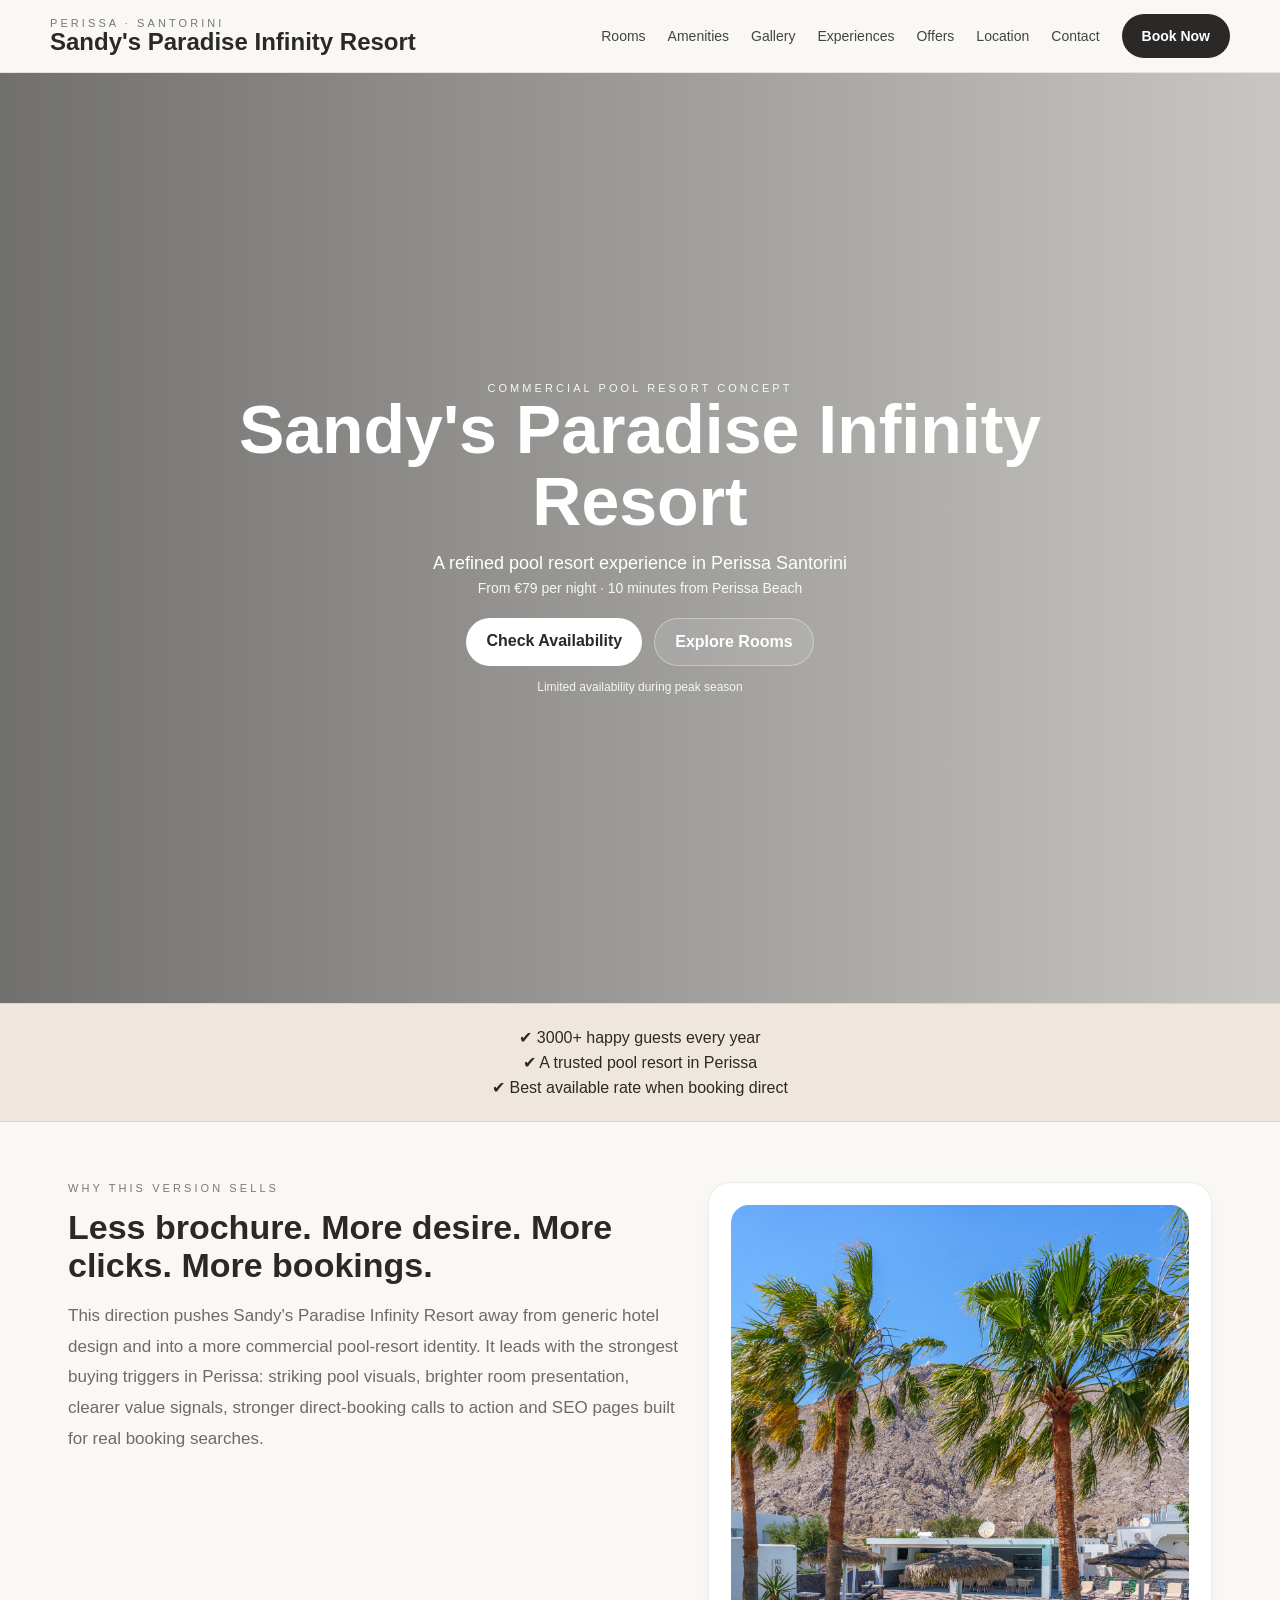
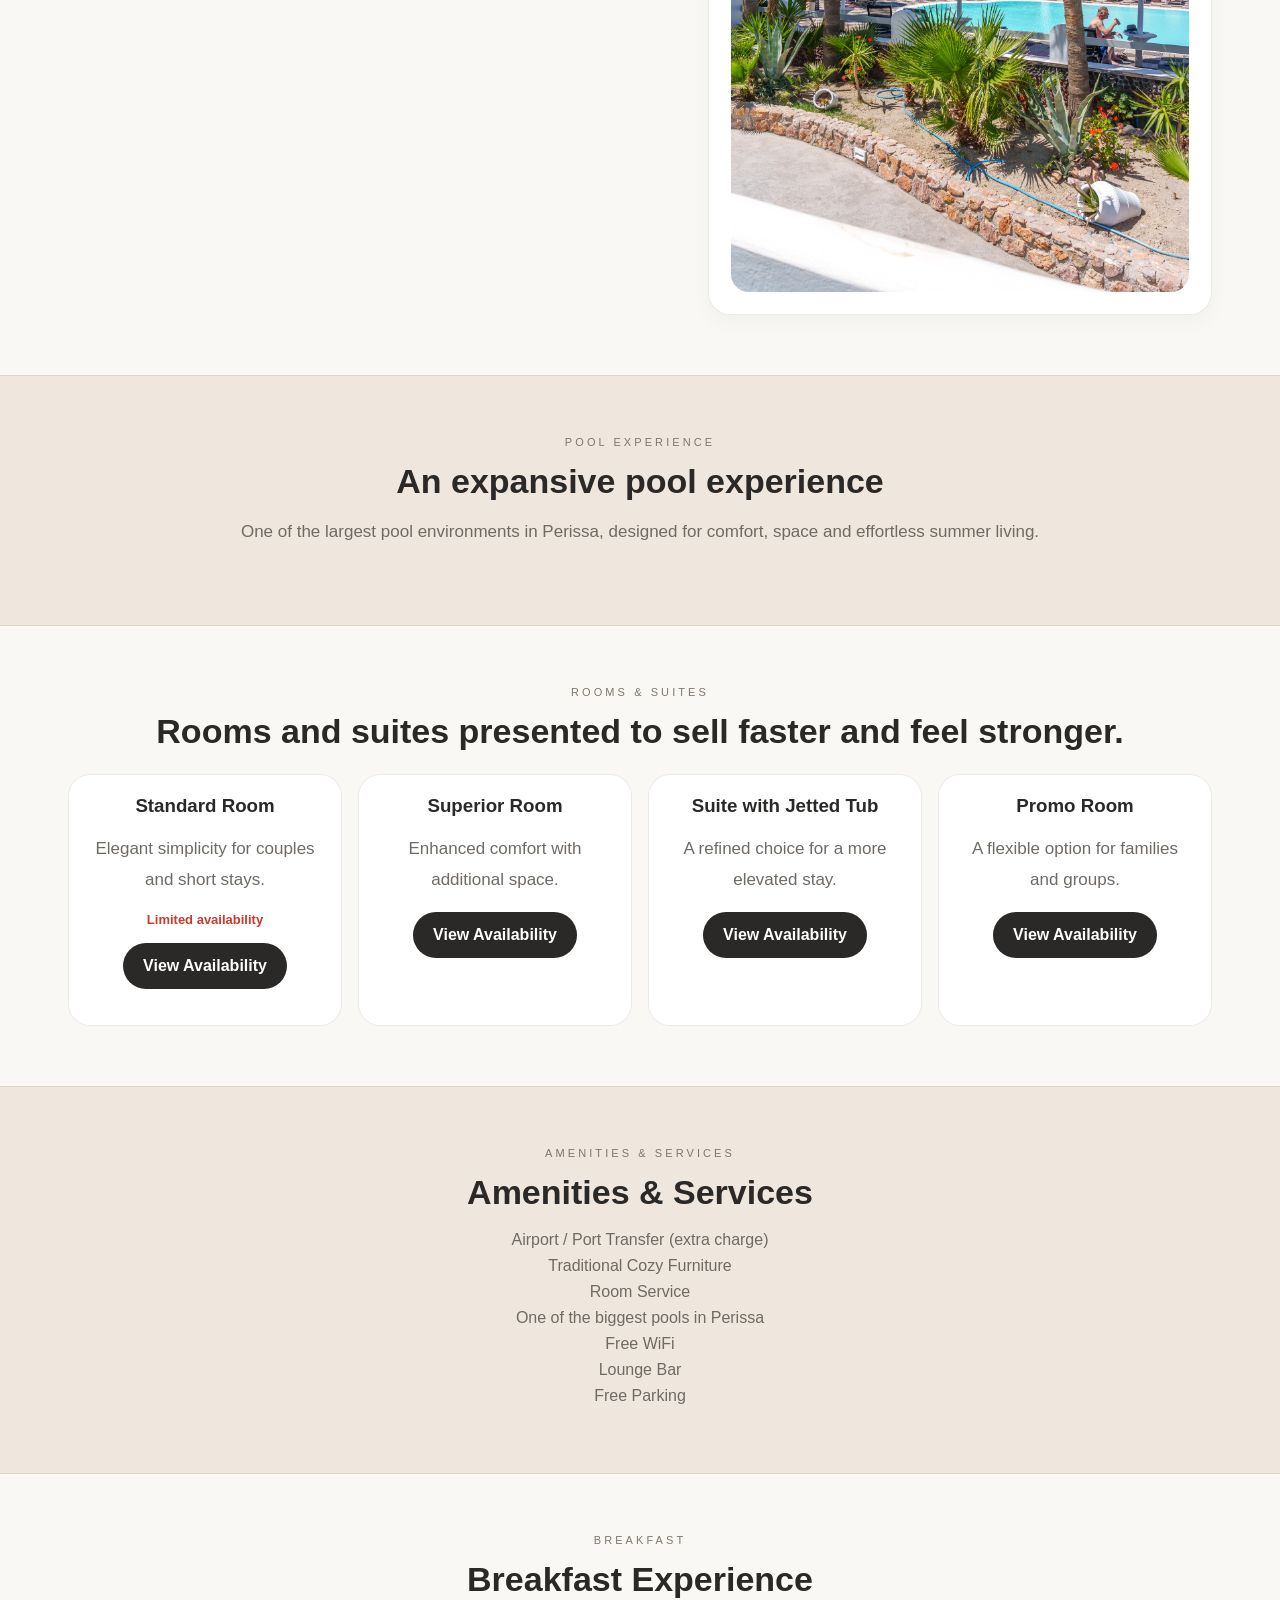
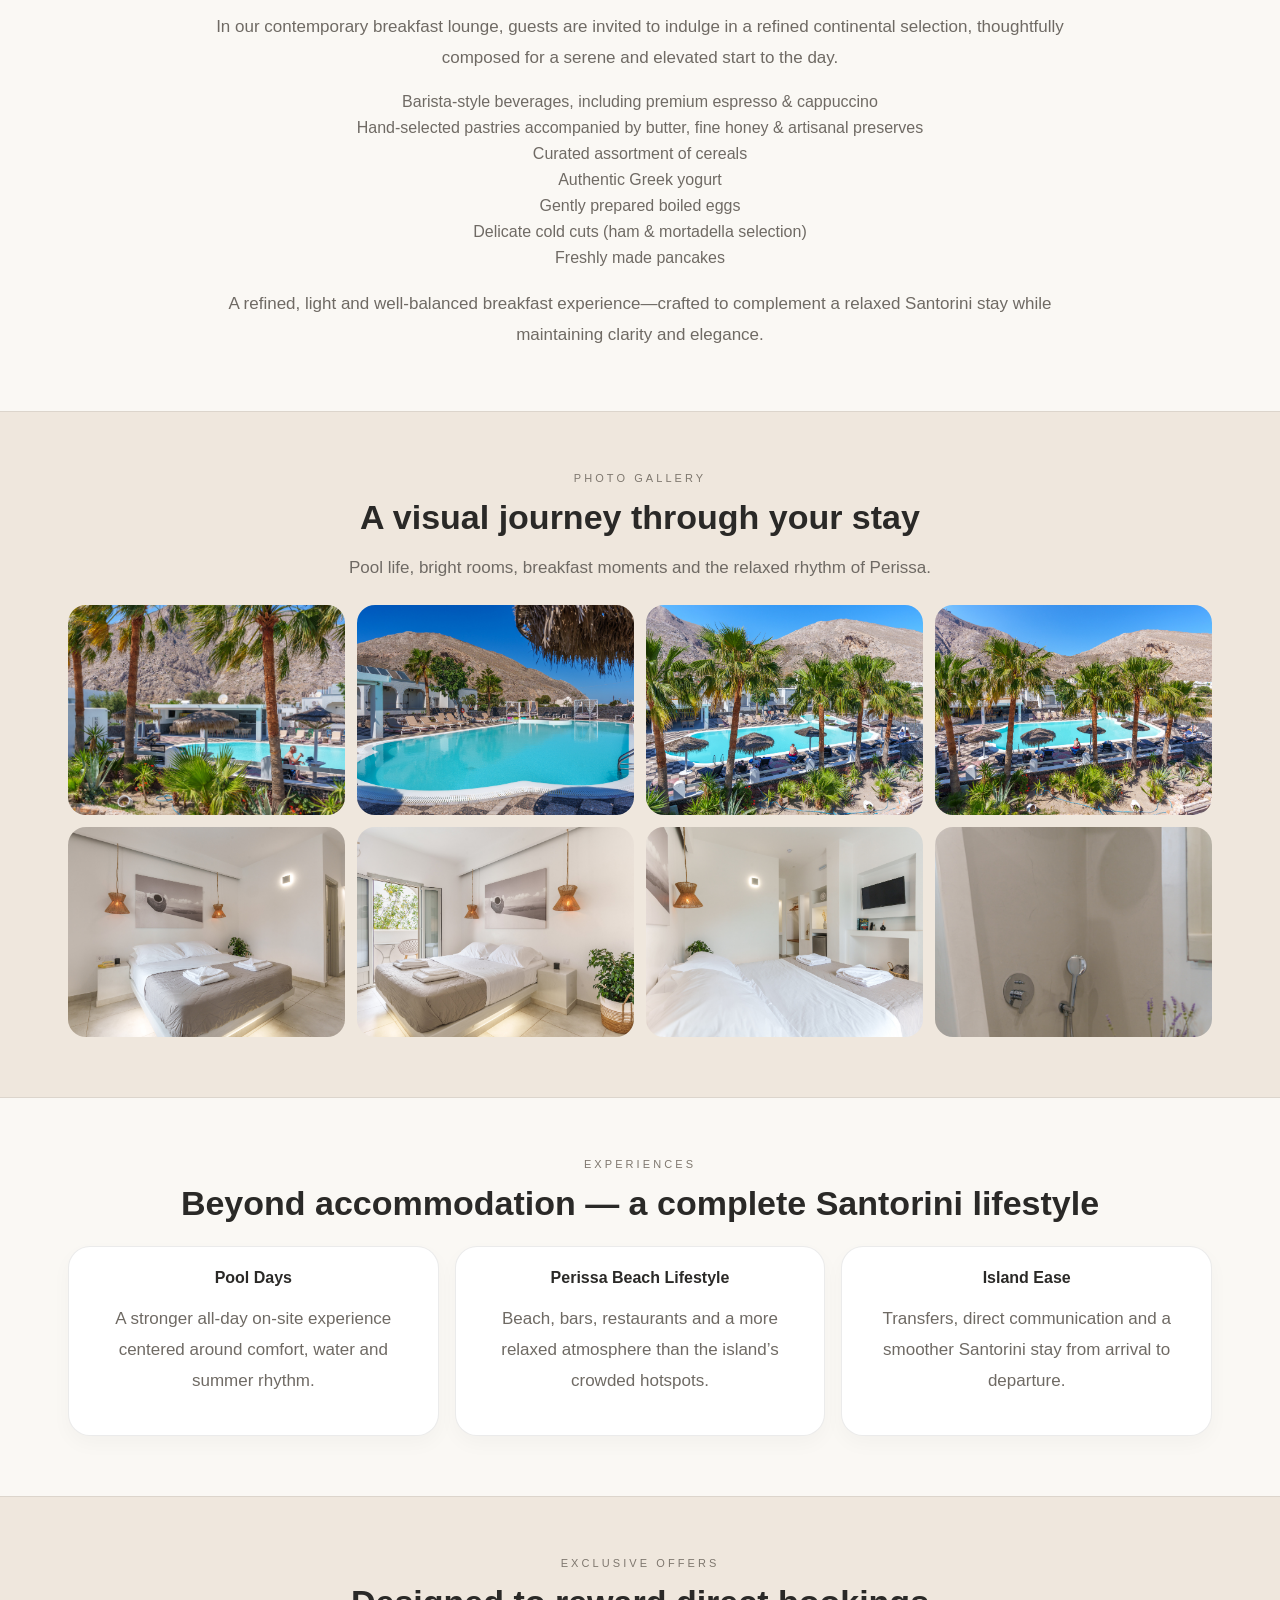
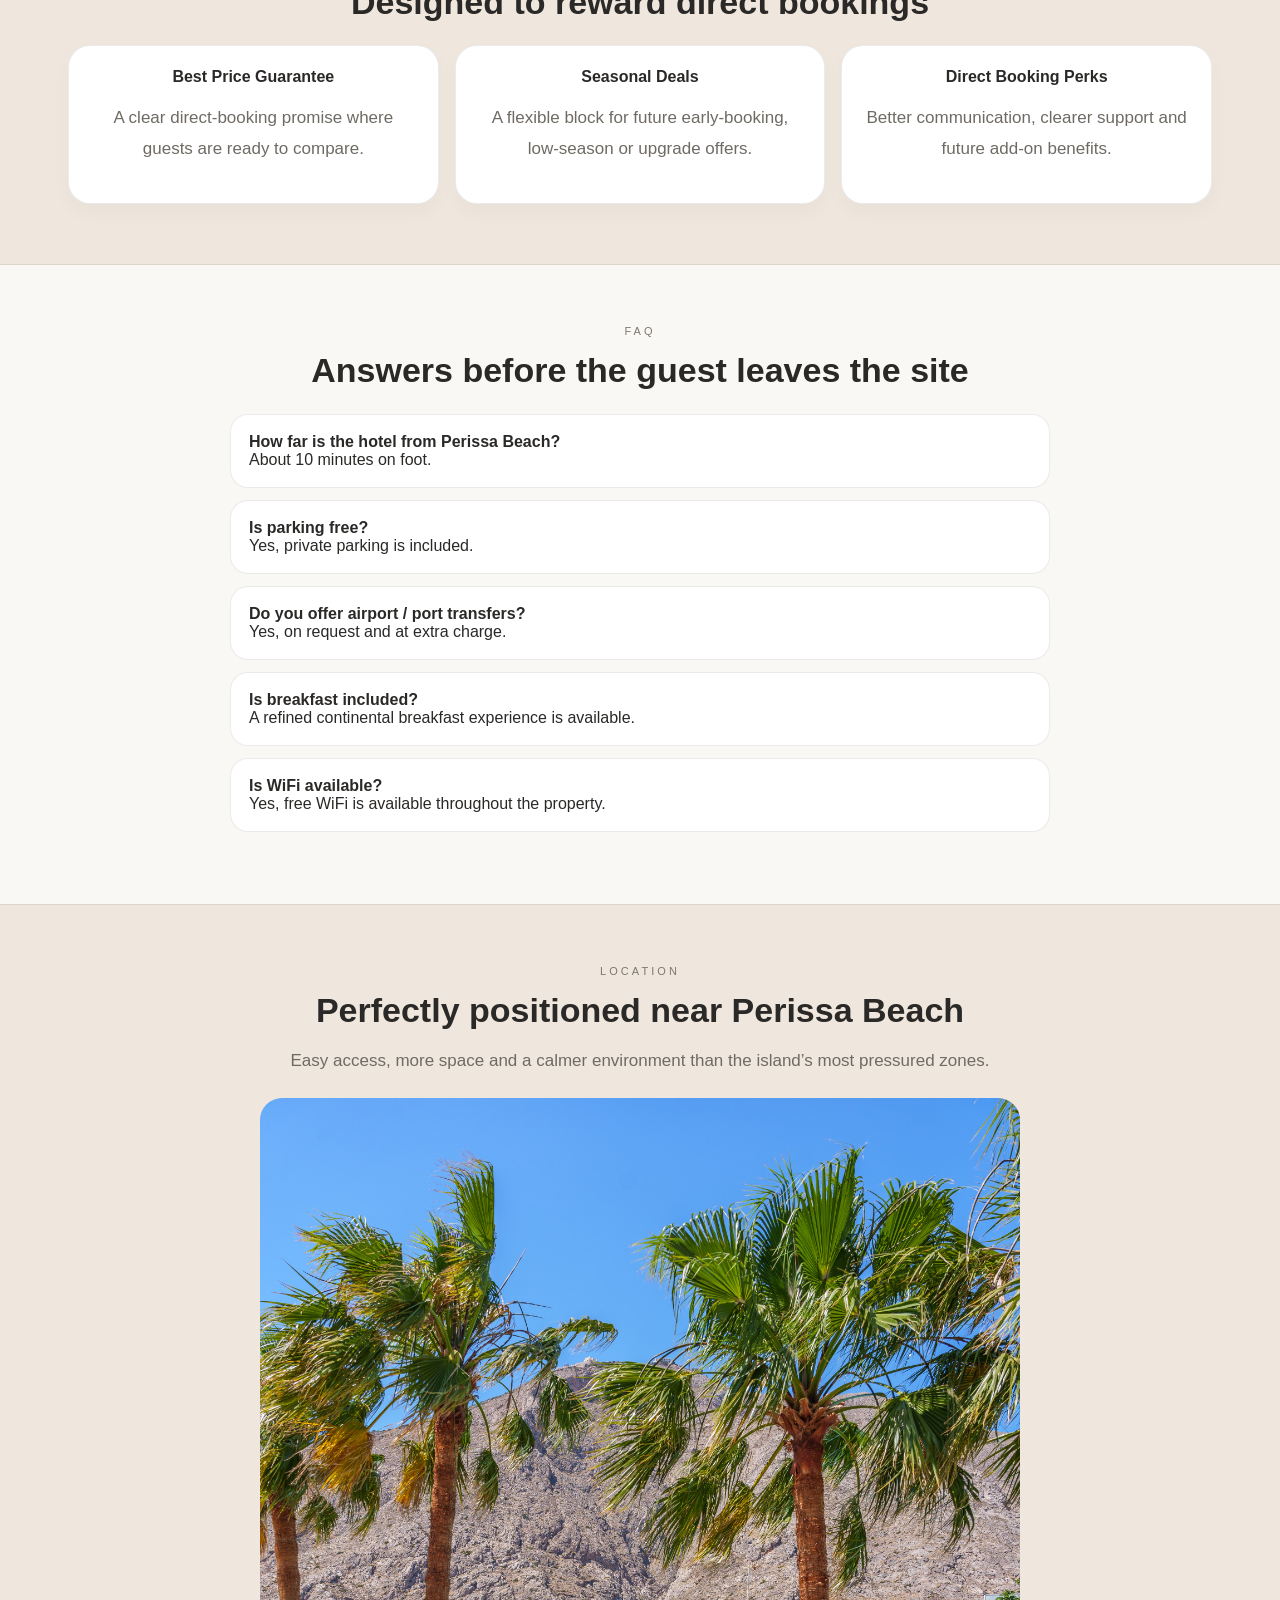
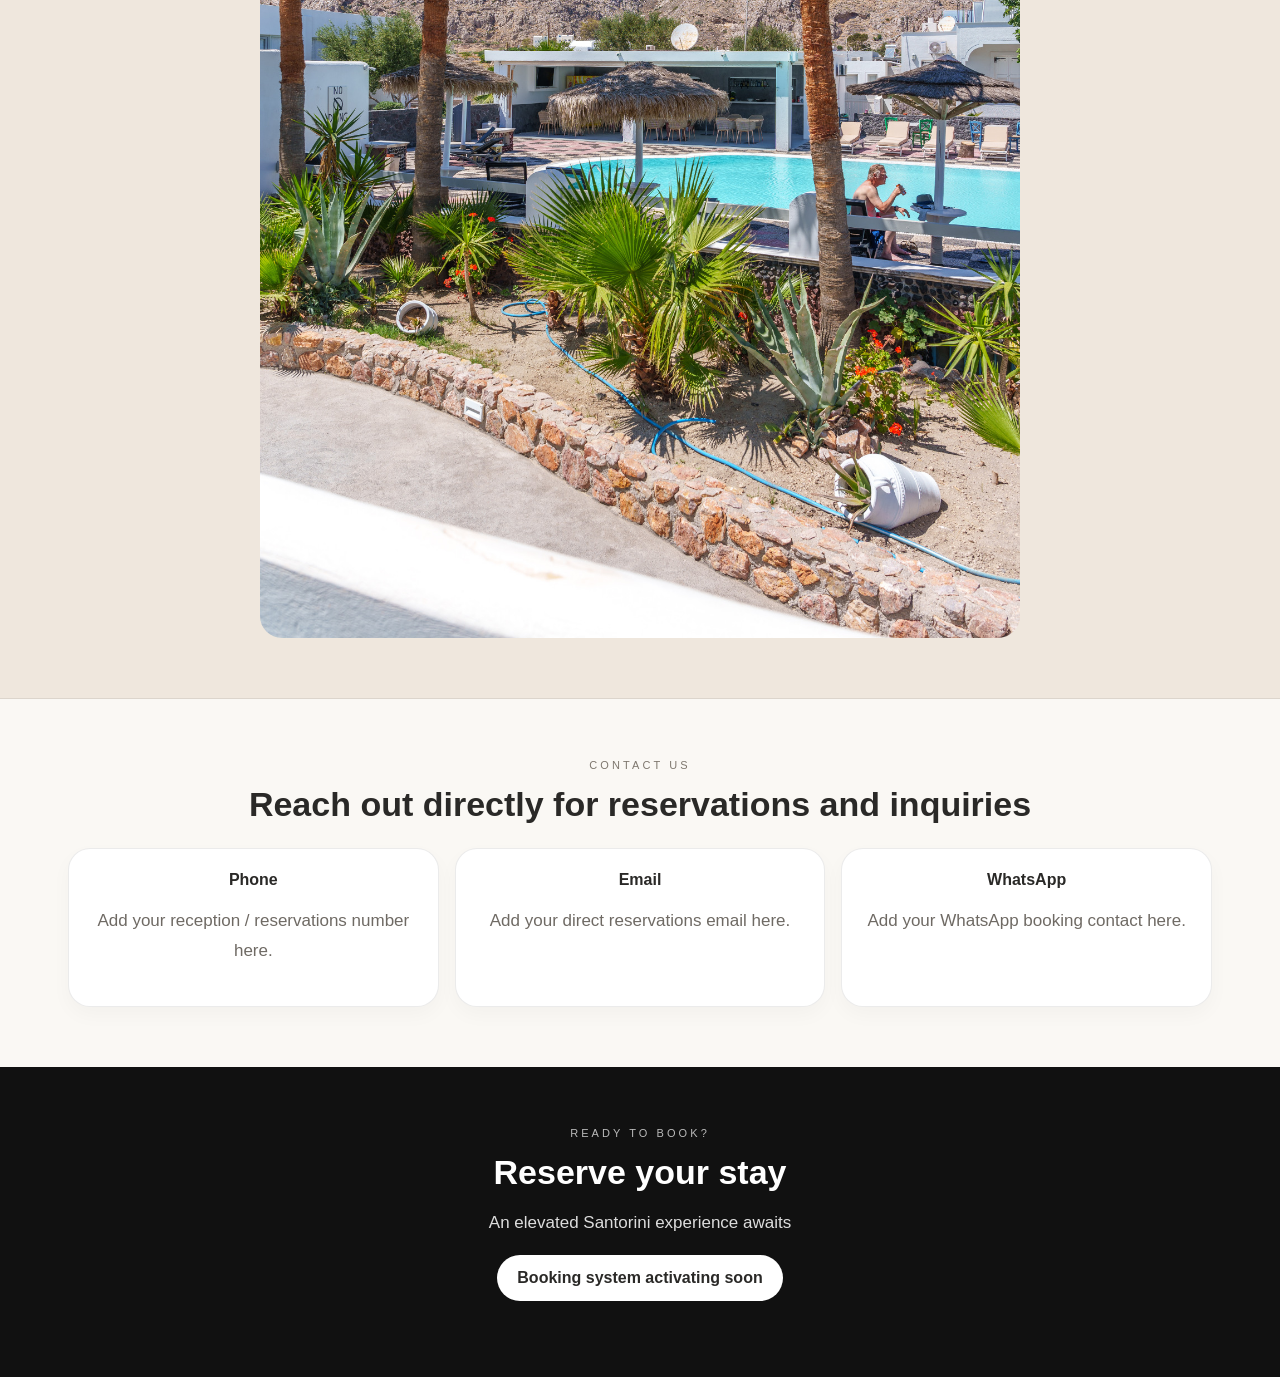
<file: index.html>
<!DOCTYPE html>
<html lang="en">
<head>
<meta charset="UTF-8">
<meta name="viewport" content="width=device-width, initial-scale=1.0">
<title>Sandy's Paradise Infinity Resort – Perissa Santorini | Pool Resort with Parking</title>
<meta name="description" content="A refined pool resort in Perissa Santorini with one of the largest pools in the area, lounge bar, continental breakfast and free parking. 10 minutes from Perissa Beach.">
<meta name="keywords" content="Perissa Santorini hotel, Santorini pool resort, hotel with pool Perissa, Santorini accommodation parking, cheap Santorini hotel pool">
<link rel="stylesheet" href="styles.css">

<script type="application/ld+json">
{
  "@context":"https://schema.org",
  "@type":"FAQPage",
  "mainEntity":[
    {"@type":"Question","name":"How far is the hotel from Perissa Beach?","acceptedAnswer":{"@type":"Answer","text":"About 10 minutes on foot."}},
    {"@type":"Question","name":"Is parking free?","acceptedAnswer":{"@type":"Answer","text":"Yes, private parking is included."}},
    {"@type":"Question","name":"Do you offer airport / port transfers?","acceptedAnswer":{"@type":"Answer","text":"Yes, on request and at extra charge."}}
  ]
}
</script>

</head>
<body>

<header>
  <div class="wrap head">
    <div class="brand">
      <small>Perissa · Santorini</small>
      <strong>Sandy's Paradise Infinity Resort</strong>
    </div>
    <nav>
      <a href="#rooms">Rooms</a>
      <a href="#amenities">Amenities</a>
      <a href="#gallery">Gallery</a>
      <a href="#experiences">Experiences</a>
      <a href="#offers">Offers</a>
      <a href="#location">Location</a>
      <a href="#contact">Contact</a>
      <a href="#booking" class="btn btn-dark" data-booking-placeholder>Book Now</a>
    </nav>
  </div>
</header>

<section class="hero">
  <img src="images/hero/01.jpg" loading="eager" fetchpriority="high" alt="Sandy's Paradise Infinity Resort pool resort hero">
  <img src="images/hero/02.jpg" loading="lazy" alt="Perissa Santorini hotel with pool">
  <img src="images/hero/03.jpg" loading="lazy" alt="Pool resort in Perissa Santorini">
  <div class="overlay"></div>
  <div class="hero-content">
    <div class="hero-box">
      <div class="kicker" style="color:#fff;opacity:.92">Commercial Pool Resort Concept</div>
      <h1>Sandy's Paradise Infinity Resort</h1>
      <div class="sub">A refined pool resort experience in Perissa Santorini</div>
      <div class="micro">From €79 per night · 10 minutes from Perissa Beach</div>
      <div class="cta-stack">
        <a href="#booking" class="btn btn-light" data-booking-placeholder>Check Availability</a>
        <a href="#rooms" class="btn btn-ghost">Explore Rooms</a>
      </div>
      <div class="urgency">Limited availability during peak season</div>
    </div>
  </div>
</section>

<div class="strip">
  <div class="wrap trust">
    <p>✔ 3000+ happy guests every year</p>
    <p>✔ A trusted pool resort in Perissa</p>
    <p>✔ Best available rate when booking direct</p>
  </div>
</div>

<section>
  <div class="wrap grid2">
    <div>
      <div class="kicker">Why this version sells</div>
      <h2 class="title">Less brochure. More desire. More clicks. More bookings.</h2>
      <p class="text">This direction pushes Sandy's Paradise Infinity Resort away from generic hotel design and into a more commercial pool-resort identity. It leads with the strongest buying triggers in Perissa: striking pool visuals, brighter room presentation, clearer value signals, stronger direct-booking calls to action and SEO pages built for real booking searches.</p>
    </div>
    <div class="card">
      <img src="images/pool/01.jpg" alt="Large pool experience in Perissa Santorini" style="border-radius:18px">
    </div>
  </div>
</section>

<section id="pool" class="strip">
  <div class="wrap center">
    <div class="kicker">Pool experience</div>
    <h2 class="title">An expansive pool experience</h2>
    <p class="text">One of the largest pool environments in Perissa, designed for comfort, space and effortless summer living.</p>
  </div>
</section>

<section id="rooms">
  <div class="wrap center">
    <div class="kicker">Rooms & suites</div>
    <h2 class="title">Rooms and suites presented to sell faster and feel stronger.</h2>
    <div class="rooms" style="margin-top:24px">
      <div class="room">
        <h3>Standard Room</h3>
        <p class="text">Elegant simplicity for couples and short stays.</p>
        <div class="onlyfew">Limited availability</div>
        <p><a href="#booking" data-booking-placeholder class="btn btn-dark">View Availability</a></p>
      </div>
      <div class="room">
        <h3>Superior Room</h3>
        <p class="text">Enhanced comfort with additional space.</p>
        <p><a href="#booking" data-booking-placeholder class="btn btn-dark">View Availability</a></p>
      </div>
      <div class="room">
        <h3>Suite with Jetted Tub</h3>
        <p class="text">A refined choice for a more elevated stay.</p>
        <p><a href="#booking" data-booking-placeholder class="btn btn-dark">View Availability</a></p>
      </div>
      <div class="room">
        <h3>Promo Room</h3>
        <p class="text">A flexible option for families and groups.</p>
        <p><a href="#booking" data-booking-placeholder class="btn btn-dark">View Availability</a></p>
      </div>
    </div>
  </div>
</section>

<section id="amenities" class="strip">
  <div class="wrap center">
    <div class="kicker">Amenities & services</div>
    <h2 class="title">Amenities & Services</h2>
    <ul class="list">
      <li>Airport / Port Transfer (extra charge)</li>
      <li>Traditional Cozy Furniture</li>
      <li>Room Service</li>
      <li>One of the biggest pools in Perissa</li>
      <li>Free WiFi</li>
      <li>Lounge Bar</li>
      <li>Free Parking</li>
    </ul>
  </div>
</section>

<section id="breakfast">
  <div class="wrap center">
    <div class="kicker">Breakfast</div>
    <h2 class="title">Breakfast Experience</h2>
    <p class="text" style="max-width:860px;margin:0 auto">In our contemporary breakfast lounge, guests are invited to indulge in a refined continental selection, thoughtfully composed for a serene and elevated start to the day.</p>
    <ul class="list" style="max-width:860px;margin-left:auto;margin-right:auto">
      <li>Barista-style beverages, including premium espresso & cappuccino</li>
      <li>Hand-selected pastries accompanied by butter, fine honey & artisanal preserves</li>
      <li>Curated assortment of cereals</li>
      <li>Authentic Greek yogurt</li>
      <li>Gently prepared boiled eggs</li>
      <li>Delicate cold cuts (ham & mortadella selection)</li>
      <li>Freshly made pancakes</li>
    </ul>
    <p class="text" style="max-width:860px;margin:22px auto 0">A refined, light and well-balanced breakfast experience—crafted to complement a relaxed Santorini stay while maintaining clarity and elegance.</p>
  </div>
</section>

<section id="gallery" class="strip">
  <div class="wrap center">
    <div class="kicker">Photo Gallery</div>
    <h2 class="title">A visual journey through your stay</h2>
    <p class="text">Pool life, bright rooms, breakfast moments and the relaxed rhythm of Perissa.</p>
    <div class="grid4 gallery" style="margin-top:22px">
      <img src="images/gallery/01.jpg" alt="Pool gallery image">
      <img src="images/gallery/02.jpg" alt="Resort gallery image">
      <img src="images/gallery/03.jpg" alt="Pool lifestyle image">
      <img src="images/gallery/04.jpg" alt="Room gallery image">
      <img src="images/gallery/05.jpg" alt="Superior room image">
      <img src="images/gallery/06.jpg" alt="Suite image">
      <img src="images/gallery/07.jpg" alt="Promo room image">
      <img src="images/gallery/08.jpg" alt="Breakfast or bar image">
    </div>
  </div>
</section>

<section id="experiences">
  <div class="wrap center">
    <div class="kicker">Experiences</div>
    <h2 class="title">Beyond accommodation — a complete Santorini lifestyle</h2>
    <div class="grid3" style="margin-top:24px">
      <div class="card"><strong>Pool Days</strong><p class="text">A stronger all-day on-site experience centered around comfort, water and summer rhythm.</p></div>
      <div class="card"><strong>Perissa Beach Lifestyle</strong><p class="text">Beach, bars, restaurants and a more relaxed atmosphere than the island’s crowded hotspots.</p></div>
      <div class="card"><strong>Island Ease</strong><p class="text">Transfers, direct communication and a smoother Santorini stay from arrival to departure.</p></div>
    </div>
  </div>
</section>

<section id="offers" class="strip">
  <div class="wrap center">
    <div class="kicker">Exclusive Offers</div>
    <h2 class="title">Designed to reward direct bookings</h2>
    <div class="grid3" style="margin-top:24px">
      <div class="card"><strong>Best Price Guarantee</strong><p class="text">A clear direct-booking promise where guests are ready to compare.</p></div>
      <div class="card"><strong>Seasonal Deals</strong><p class="text">A flexible block for future early-booking, low-season or upgrade offers.</p></div>
      <div class="card"><strong>Direct Booking Perks</strong><p class="text">Better communication, clearer support and future add-on benefits.</p></div>
    </div>
  </div>
</section>

<section id="faq">
  <div class="wrap center">
    <div class="kicker">FAQ</div>
    <h2 class="title">Answers before the guest leaves the site</h2>
    <div class="faq">
      <div class="faq-item"><strong>How far is the hotel from Perissa Beach?</strong><br>About 10 minutes on foot.</div>
      <div class="faq-item"><strong>Is parking free?</strong><br>Yes, private parking is included.</div>
      <div class="faq-item"><strong>Do you offer airport / port transfers?</strong><br>Yes, on request and at extra charge.</div>
      <div class="faq-item"><strong>Is breakfast included?</strong><br>A refined continental breakfast experience is available.</div>
      <div class="faq-item"><strong>Is WiFi available?</strong><br>Yes, free WiFi is available throughout the property.</div>
    </div>
  </div>
</section>

<section id="location" class="strip">
  <div class="wrap center">
    <div class="kicker">Location</div>
    <h2 class="title">Perfectly positioned near Perissa Beach</h2>
    <p class="text">Easy access, more space and a calmer environment than the island’s most pressured zones.</p>
    <div style="margin-top:22px">
      <img src="images/location/01.jpg" alt="Perissa location" style="width:100%;max-width:760px;margin:0 auto;border-radius:22px">
    </div>
  </div>
</section>

<section id="contact">
  <div class="wrap center">
    <div class="kicker">Contact Us</div>
    <h2 class="title">Reach out directly for reservations and inquiries</h2>
    <div class="grid3" style="margin-top:24px">
      <div class="card"><strong>Phone</strong><p class="text">Add your reception / reservations number here.</p></div>
      <div class="card"><strong>Email</strong><p class="text">Add your direct reservations email here.</p></div>
      <div class="card"><strong>WhatsApp</strong><p class="text">Add your WhatsApp booking contact here.</p></div>
    </div>
  </div>
</section>

<section class="final" id="booking">
  <div class="wrap">
    <div class="kicker" style="color:#bbb">Ready to book?</div>
    <h2 class="title">Reserve your stay</h2>
    <p class="text">An elevated Santorini experience awaits</p>
    <p><a href="#" class="btn btn-light">Booking system activating soon</a></p>
  </div>
</section>

<a href="#booking" class="mobile-book" data-booking-placeholder>Check Availability</a>

<script src="app.js"></script>
</body>
</html>
</file>
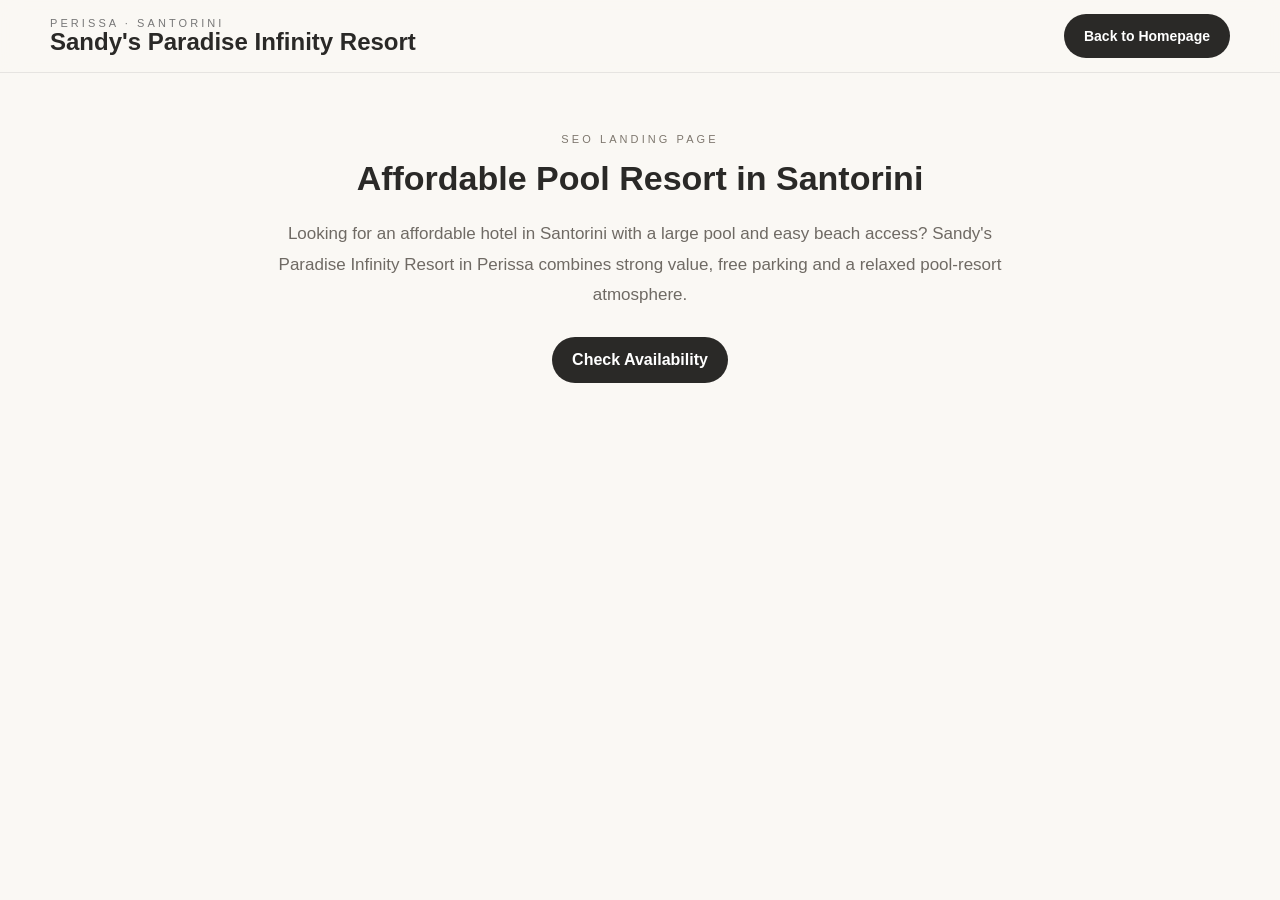
<file: cheap-hotel-santorini.html>
<!DOCTYPE html>
<html lang="en">
<head>
<meta charset="UTF-8">
<meta name="viewport" content="width=device-width, initial-scale=1.0">
<title>Affordable Pool Resort in Santorini | Sandy's Paradise Infinity Resort</title>
<meta name="description" content="Looking for an affordable hotel in Santorini with a large pool and easy beach access? Sandy's Paradise Infinity Resort in Perissa combines strong value, free parking and a relaxed pool-resort atmosphere.">
<meta name="keywords" content="Perissa Santorini hotel, Santorini pool resort, hotel with pool Perissa, Santorini accommodation parking, cheap Santorini hotel pool">
<link rel="stylesheet" href="styles.css">

</head>
<body>

<header>
  <div class="wrap head">
    <div class="brand">
      <small>Perissa · Santorini</small>
      <strong>Sandy's Paradise Infinity Resort</strong>
    </div>
    <nav><a href="index.html" class="btn btn-dark">Back to Homepage</a></nav>
  </div>
</header>
<section>
  <div class="wrap center">
    <div class="kicker">SEO Landing Page</div>
    <h1 class="title">Affordable Pool Resort in Santorini</h1>
    <p class="text" style="max-width:760px;margin:22px auto 0">Looking for an affordable hotel in Santorini with a large pool and easy beach access? Sandy's Paradise Infinity Resort in Perissa combines strong value, free parking and a relaxed pool-resort atmosphere.</p>
    <p style="margin-top:26px"><a href="index.html#booking" class="btn btn-dark">Check Availability</a></p>
  </div>
</section>

<script src="app.js"></script>
</body>
</html>
</file>
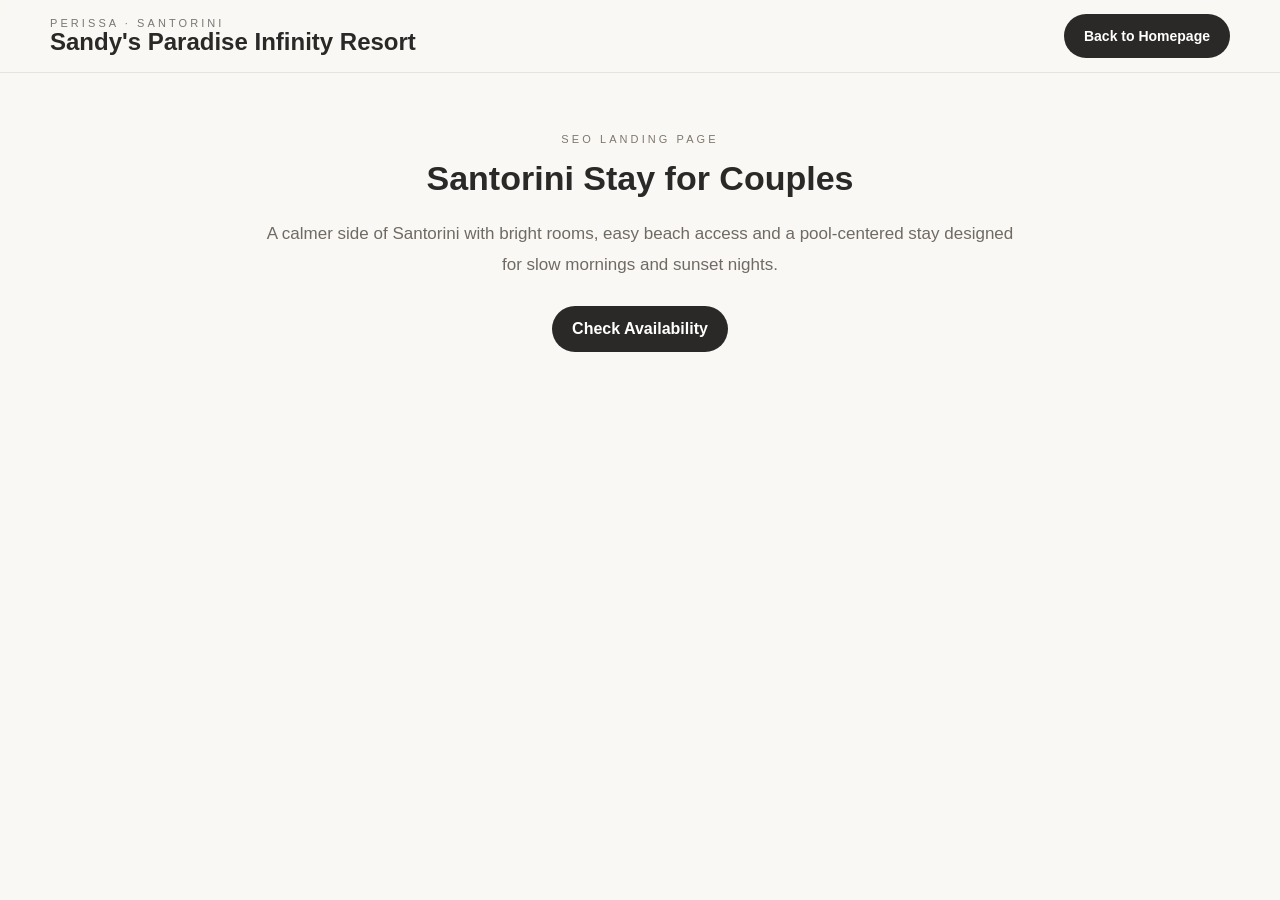
<file: hotel-for-couples-santorini.html>
<!DOCTYPE html>
<html lang="en">
<head>
<meta charset="UTF-8">
<meta name="viewport" content="width=device-width, initial-scale=1.0">
<title>Santorini Stay for Couples | Sandy's Paradise Infinity Resort</title>
<meta name="description" content="A calmer side of Santorini with bright rooms, easy beach access and a pool-centered stay designed for slow mornings and sunset nights.">
<meta name="keywords" content="Perissa Santorini hotel, Santorini pool resort, hotel with pool Perissa, Santorini accommodation parking, cheap Santorini hotel pool">
<link rel="stylesheet" href="styles.css">

</head>
<body>

<header>
  <div class="wrap head">
    <div class="brand">
      <small>Perissa · Santorini</small>
      <strong>Sandy's Paradise Infinity Resort</strong>
    </div>
    <nav><a href="index.html" class="btn btn-dark">Back to Homepage</a></nav>
  </div>
</header>
<section>
  <div class="wrap center">
    <div class="kicker">SEO Landing Page</div>
    <h1 class="title">Santorini Stay for Couples</h1>
    <p class="text" style="max-width:760px;margin:22px auto 0">A calmer side of Santorini with bright rooms, easy beach access and a pool-centered stay designed for slow mornings and sunset nights.</p>
    <p style="margin-top:26px"><a href="index.html#booking" class="btn btn-dark">Check Availability</a></p>
  </div>
</section>

<script src="app.js"></script>
</body>
</html>
</file>
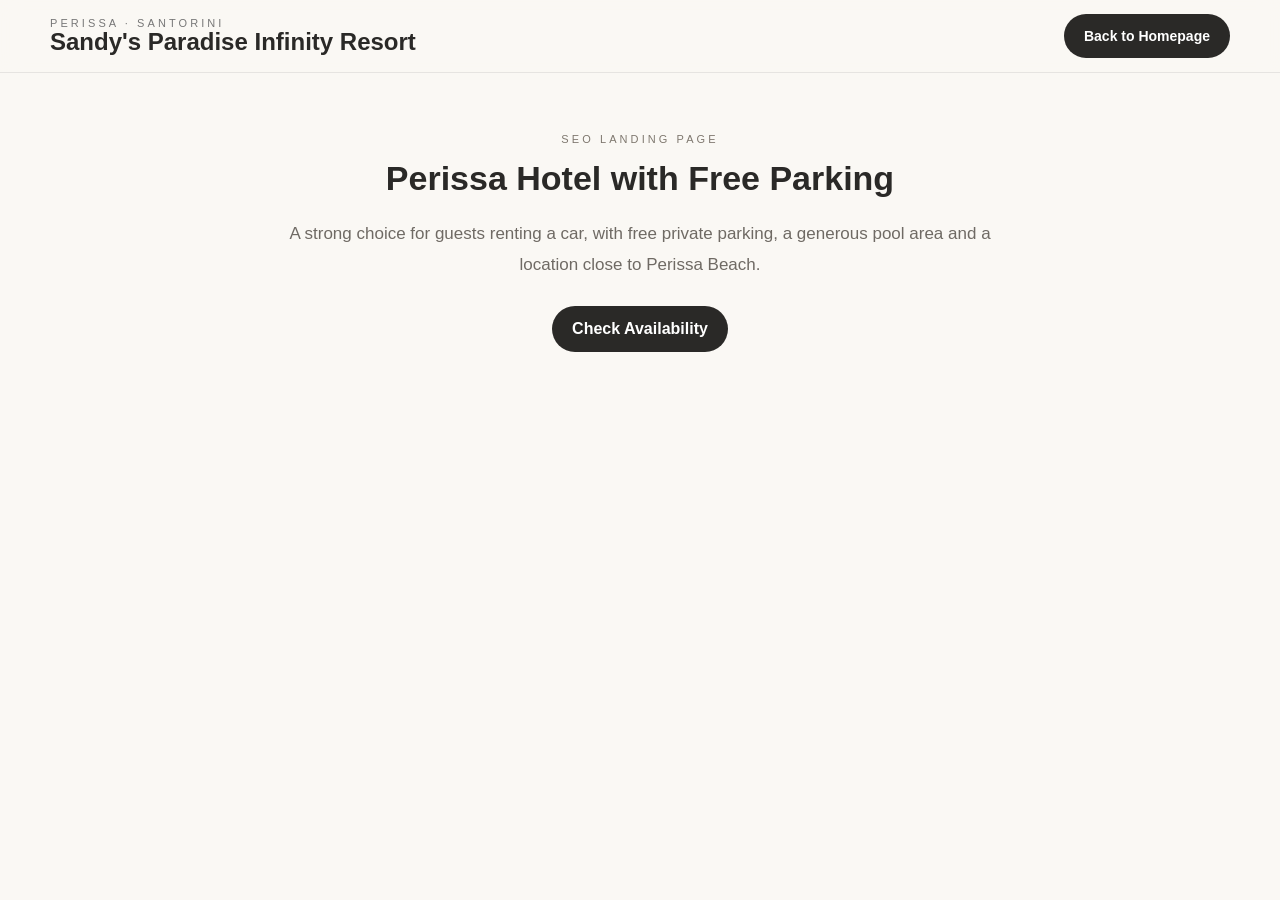
<file: hotel-perissa-parking.html>
<!DOCTYPE html>
<html lang="en">
<head>
<meta charset="UTF-8">
<meta name="viewport" content="width=device-width, initial-scale=1.0">
<title>Perissa Hotel with Free Parking | Sandy's Paradise Infinity Resort</title>
<meta name="description" content="A strong choice for guests renting a car, with free private parking, a generous pool area and a location close to Perissa Beach.">
<meta name="keywords" content="Perissa Santorini hotel, Santorini pool resort, hotel with pool Perissa, Santorini accommodation parking, cheap Santorini hotel pool">
<link rel="stylesheet" href="styles.css">

</head>
<body>

<header>
  <div class="wrap head">
    <div class="brand">
      <small>Perissa · Santorini</small>
      <strong>Sandy's Paradise Infinity Resort</strong>
    </div>
    <nav><a href="index.html" class="btn btn-dark">Back to Homepage</a></nav>
  </div>
</header>
<section>
  <div class="wrap center">
    <div class="kicker">SEO Landing Page</div>
    <h1 class="title">Perissa Hotel with Free Parking</h1>
    <p class="text" style="max-width:760px;margin:22px auto 0">A strong choice for guests renting a car, with free private parking, a generous pool area and a location close to Perissa Beach.</p>
    <p style="margin-top:26px"><a href="index.html#booking" class="btn btn-dark">Check Availability</a></p>
  </div>
</section>

<script src="app.js"></script>
</body>
</html>
</file>
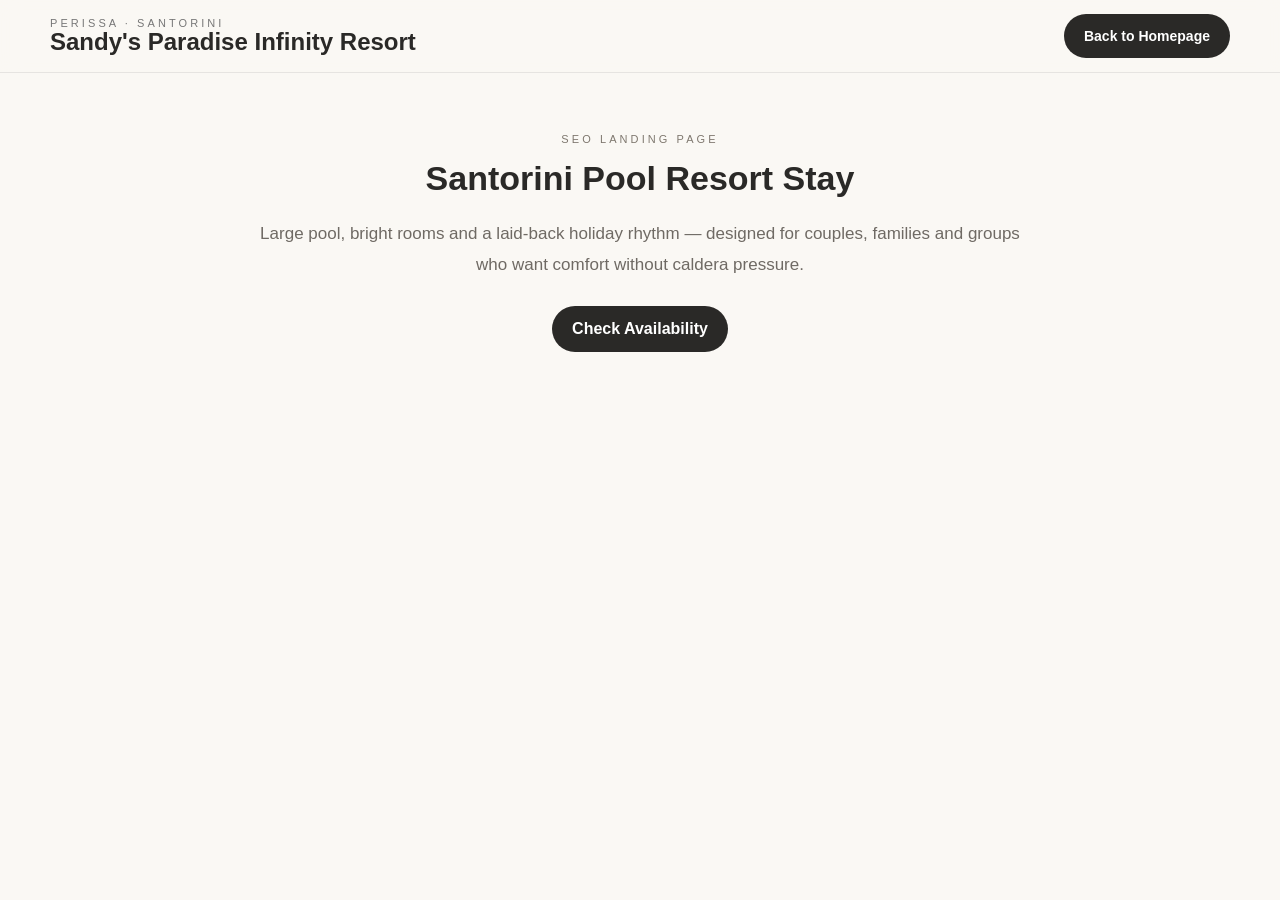
<file: pool-hotel-santorini.html>
<!DOCTYPE html>
<html lang="en">
<head>
<meta charset="UTF-8">
<meta name="viewport" content="width=device-width, initial-scale=1.0">
<title>Santorini Pool Resort Stay | Sandy's Paradise Infinity Resort</title>
<meta name="description" content="Large pool, bright rooms and a laid-back holiday rhythm — designed for couples, families and groups who want comfort without caldera pressure.">
<meta name="keywords" content="Perissa Santorini hotel, Santorini pool resort, hotel with pool Perissa, Santorini accommodation parking, cheap Santorini hotel pool">
<link rel="stylesheet" href="styles.css">

</head>
<body>

<header>
  <div class="wrap head">
    <div class="brand">
      <small>Perissa · Santorini</small>
      <strong>Sandy's Paradise Infinity Resort</strong>
    </div>
    <nav><a href="index.html" class="btn btn-dark">Back to Homepage</a></nav>
  </div>
</header>
<section>
  <div class="wrap center">
    <div class="kicker">SEO Landing Page</div>
    <h1 class="title">Santorini Pool Resort Stay</h1>
    <p class="text" style="max-width:760px;margin:22px auto 0">Large pool, bright rooms and a laid-back holiday rhythm — designed for couples, families and groups who want comfort without caldera pressure.</p>
    <p style="margin-top:26px"><a href="index.html#booking" class="btn btn-dark">Check Availability</a></p>
  </div>
</section>

<script src="app.js"></script>
</body>
</html>
</file>
<file: styles.css>
:root{--bg:#FAF8F4;--sand:#EFE7DD;--dark:#2A2927;--muted:#6f6a64;--taupe:#8B7967;--light:#fff}
*{box-sizing:border-box}html{scroll-behavior:smooth}
body{margin:0;font-family:Arial,Helvetica,sans-serif;background:var(--bg);color:var(--dark)}
img{max-width:100%;display:block}
a{text-decoration:none;color:inherit}
.wrap{max-width:1180px;margin:0 auto;padding:0 18px}
header{position:sticky;top:0;z-index:30;background:rgba(250,248,244,.92);backdrop-filter:blur(10px);border-bottom:1px solid rgba(0,0,0,.08)}
.head{display:flex;justify-content:space-between;align-items:center;padding:14px 0}
.brand small{display:block;font-size:11px;letter-spacing:.28em;text-transform:uppercase;color:#777}
.brand strong{font-size:24px;line-height:1.1}
nav{display:flex;gap:22px;align-items:center}
nav a{font-size:14px;color:#444}
.btn{display:inline-block;border:none;border-radius:999px;padding:14px 20px;font-weight:700;cursor:pointer}
.btn-dark{background:var(--dark);color:#fff}
.btn-light{background:#fff;color:var(--dark)}
.btn-ghost{background:rgba(255,255,255,.1);color:#fff;border:1px solid rgba(255,255,255,.35)}
.hero{position:relative;min-height:78vh;overflow:hidden}
.hero img{position:absolute;inset:0;width:100%;height:100%;object-fit:cover;opacity:0;animation:fade 18s infinite}
.hero img:nth-child(1){animation-delay:0s}.hero img:nth-child(2){animation-delay:6s}.hero img:nth-child(3){animation-delay:12s}
@keyframes fade{0%{opacity:0}6%{opacity:1}27%{opacity:1}33%{opacity:0}100%{opacity:0}}
.overlay{position:absolute;inset:0;background:linear-gradient(to right,rgba(0,0,0,.55),rgba(0,0,0,.20))}
.hero-content{position:relative;z-index:3;min-height:78vh;display:flex;align-items:flex-end;justify-content:center;text-align:center;color:#fff;padding:0 18px 48px}
.hero-box{max-width:900px}
.hero h1{font-size:42px;line-height:1.05;margin:0}
.hero .sub{font-size:18px;margin:16px 0 6px}
.hero .micro{font-size:14px;opacity:.92}
.cta-stack{display:flex;flex-direction:column;gap:12px;max-width:360px;margin:22px auto 0}
.urgency{margin-top:14px;font-size:12px;opacity:.9}
.strip{background:var(--sand);border-top:1px solid rgba(0,0,0,.08);border-bottom:1px solid rgba(0,0,0,.08)}
.trust{padding:18px 0;text-align:center}.trust p{margin:6px 0}
section{padding:60px 0}
.center{text-align:center}
.kicker{font-size:11px;letter-spacing:.28em;text-transform:uppercase;color:#7e776e}
.title{font-size:34px;line-height:1.12;margin:14px 0}
.text{font-size:17px;line-height:1.8;color:var(--muted)}
.grid2{display:grid;grid-template-columns:1fr;gap:24px}
.grid3{display:grid;grid-template-columns:1fr;gap:16px}
.grid4{display:grid;grid-template-columns:1fr 1fr;gap:12px}
.card{background:#fff;border:1px solid rgba(0,0,0,.08);border-radius:22px;padding:22px;box-shadow:0 8px 20px rgba(0,0,0,.03)}
.rooms{display:grid;grid-template-columns:1fr;gap:16px}
.room{background:#fff;border:1px solid rgba(0,0,0,.08);border-radius:22px;padding:20px}
.room h3{margin:0 0 8px}
.onlyfew{color:#c83b2d;font-weight:700;font-size:13px}
.list{list-style:none;padding:0;margin:20px 0 0}
.list li{margin:8px 0;color:var(--muted)}
.faq{max-width:820px;margin:24px auto 0;text-align:left}
.faq-item{background:#fff;border:1px solid rgba(0,0,0,.08);border-radius:18px;padding:18px;margin-bottom:12px}
.gallery img{border-radius:18px;height:170px;width:100%;object-fit:cover}
.final{background:#111;color:#fff;text-align:center}
.final .title{color:#fff}
.final .text{color:#ddd}
.mobile-book{position:fixed;left:16px;right:16px;bottom:16px;z-index:50;display:block;text-align:center;background:#111;color:#fff;padding:14px;border-radius:999px;font-weight:700;box-shadow:0 10px 30px rgba(0,0,0,.22)}
@media(min-width:768px){
 .hero{min-height:90vh}.hero-content{min-height:90vh;align-items:center;padding-bottom:0}.hero h1{font-size:68px}
 .cta-stack{flex-direction:row;max-width:none;justify-content:center}
 .grid2{grid-template-columns:1.1fr .9fr}
 .grid3{grid-template-columns:repeat(3,1fr)}
 .grid4{grid-template-columns:repeat(4,1fr)}
 .rooms{grid-template-columns:repeat(4,1fr)}
 .gallery img{height:210px}
 .mobile-book{display:none}
}
</file>
